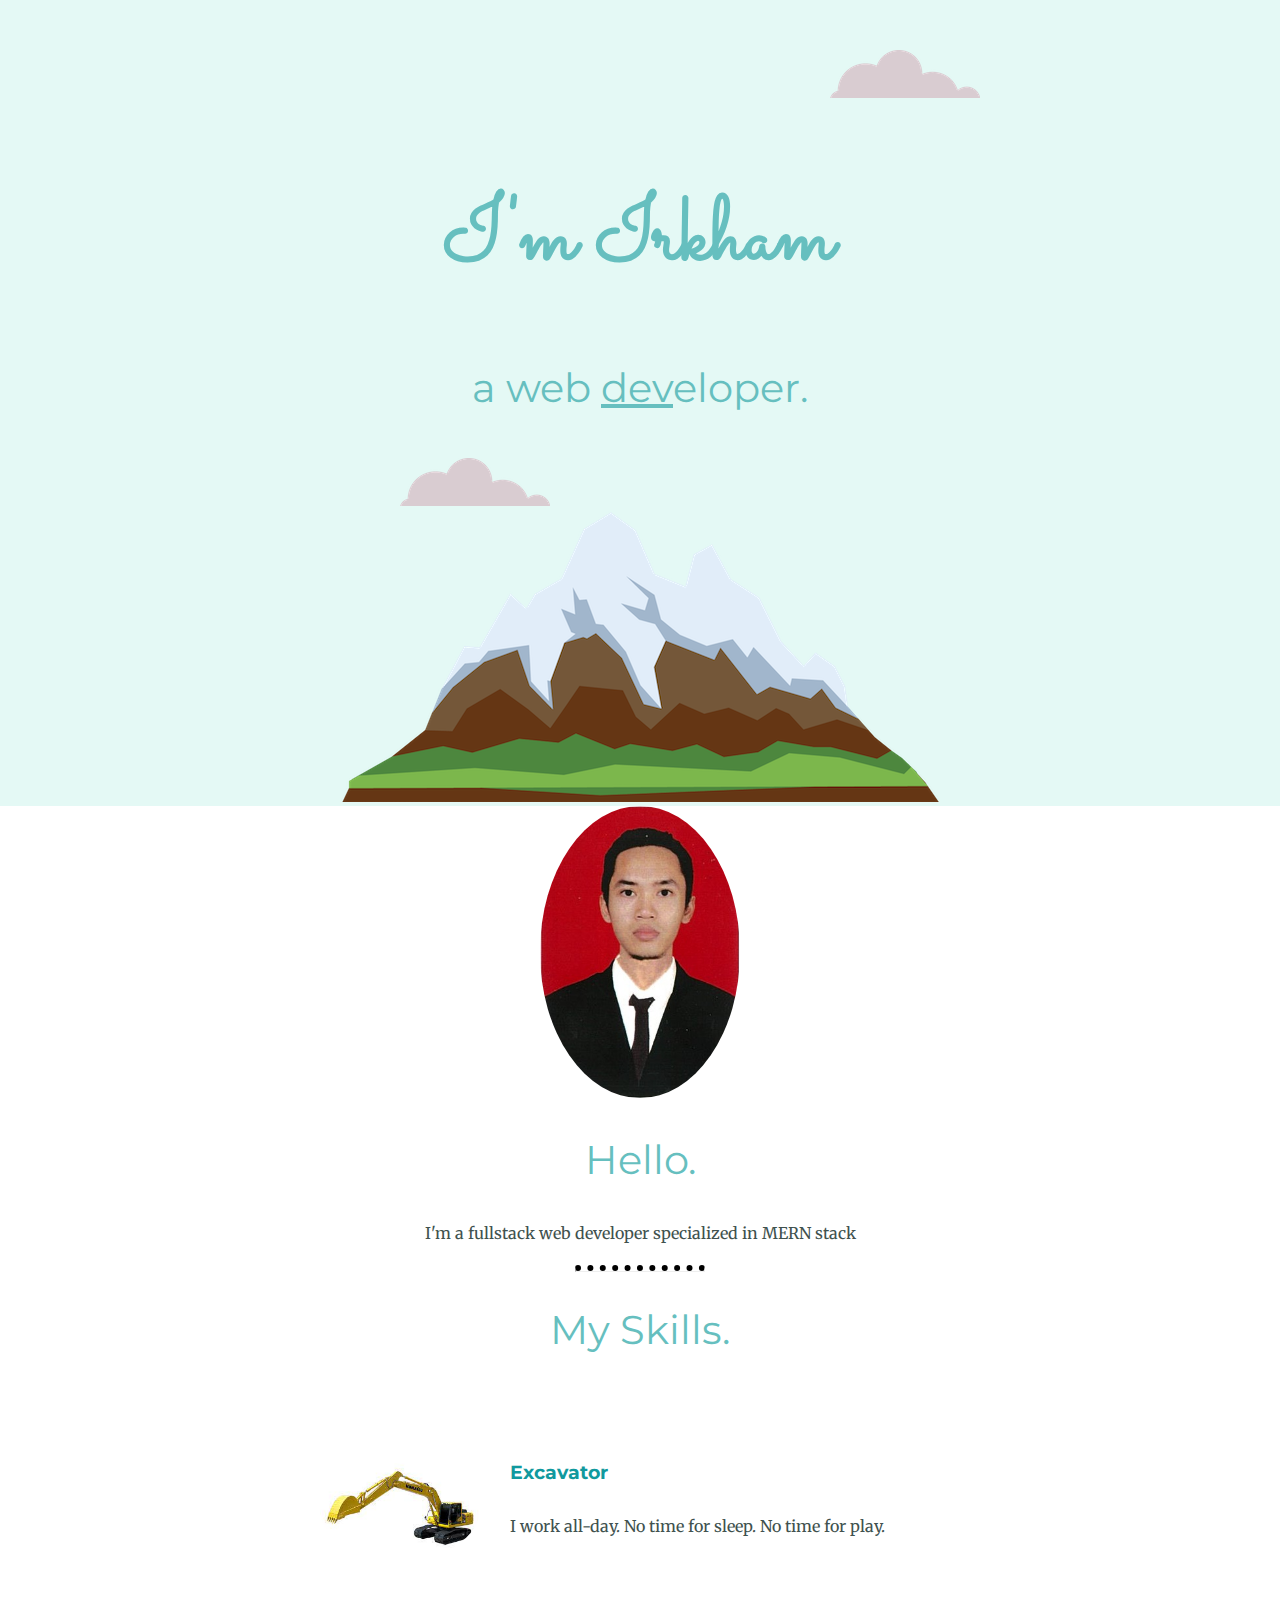
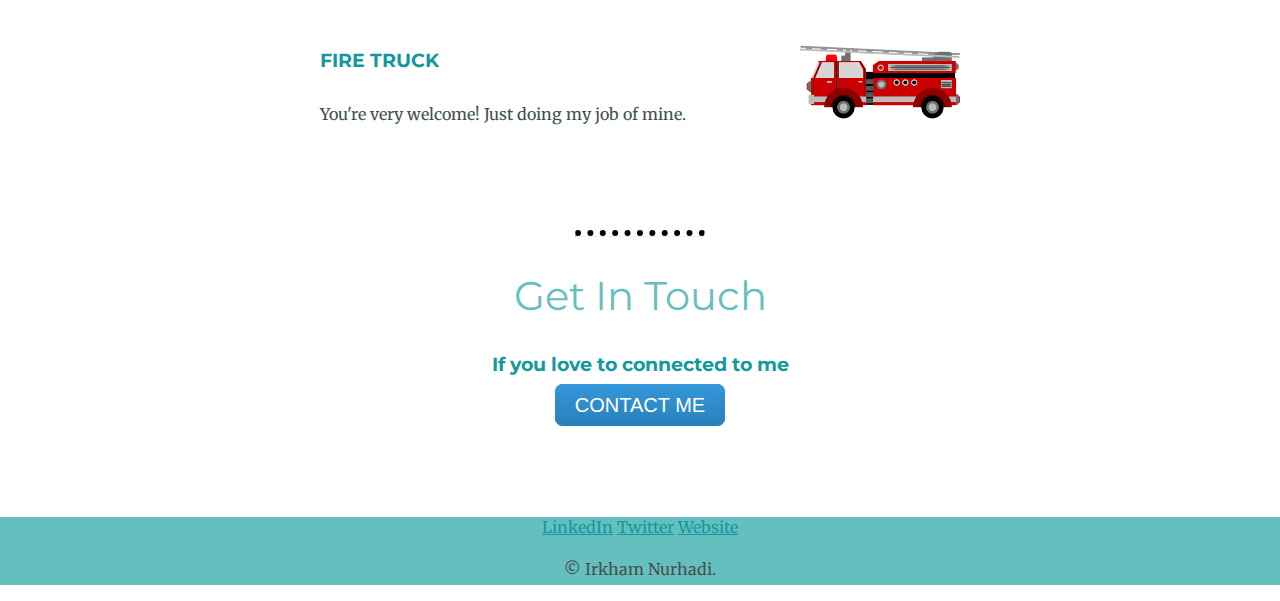
<file: CSS-My_Site/index.html>
<!DOCTYPE html>
<html lang="en">
  <head>
    <meta charset="UTF-8" />
    <meta http-equiv="X-UA-Compatible" content="IE=edge" />
    <meta name="viewport" content="width=device-width, initial-scale=1.0" />
    <link rel="stylesheet" href="css/style.css" />
    <link rel="shortcut icon" href="favicon.ico" type="image/x-icon" />
    <link rel="preconnect" href="https://fonts.googleapis.com" />
    <link rel="preconnect" href="https://fonts.gstatic.com" crossorigin />
    <link
      href="https://fonts.googleapis.com/css2?family=Merriweather&family=Montserrat:wght@100&family=Sacramento&display=swap"
      rel="stylesheet"
    />
    <title>Irkham</title>
  </head>
  <body>
    <div class="top-container">
      <img class="top-cloud" src="images/cloud.png" alt="cloud-img" />
      <h1>I'm Irkham</h1>
      <h2>a web <span class="dev">dev</span>eloper.</h2>
      <img class="bottom-cloud" src="images/cloud.png" alt="cloud-img" />
      <img src="images/mountain.png" alt="mountain-img" />
    </div>

    <div class="middle-container">
      <div class="profile">
        <img class="profile-pic" src="images/pict.jpg" alt="profile-pic" />
        <h2>Hello.</h2>
        <p>I'm a fullstack web developer specialized in MERN stack</p>
      </div>
      <hr />
      <div class="skills">
        <h2>My Skills.</h2>
        <div class="skill-row">
          <img
            class="excavator-img"
            src="images/excavator.jpeg"
            alt="excavator"
          />
          <h3 class="excavator-h3">Excavator</h3>
          <p class="excavator-exp">I work all-day. No time for sleep. No time for play.</p>
        </div>
        <div class="skill-row">
          <img
            class="fire-truck-img"
            src="images/fire truck.png"
            alt="fire-truck"
          />
          <h3 class="fire-truck">FIRE TRUCK</h3>
          <p class="fire-truck-exp">You're very welcome! Just doing my job of mine.</p>
        </div>
      </div>
      <hr />
      <div class="contact-me">
        <h2>Get In Touch</h2>
        <h3>If you love to connected to me</h3>
        <!-- <h3>Lorem ipsum dolor sit amet, non elit.</h3>
        <p>Lorem ipsum dolor sit amet, in quis, aenean amet. Phasellus sodales, tellus donec dui, ornare erat.</p> -->
        <a class="btn" href="mailto:irkham.nurhadi.13@gmail.com">CONTACT ME</a>
      </div>
    </div>

    <div class="bottom-container">
      <a class="footer-link" href="https://www.linkedin.com/">LinkedIn</a>
      <a class="footer-link" href="https://twitter.com/">Twitter</a>
      <a class="footer-link" href="https://www.appbrewery.co/">Website</a>
      <p>© Irkham Nurhadi.</p>
    </div>
  </body>
</html>
</file>
<file: CSS-My_Site/css/style.css>
body {
  margin: 0;
  text-align: center;
  font-family: 'Merriweather', serif;

}

h1 {
  margin: 50px auto 0 auto;
  font-family: 'Sacramento', cursive;
  font-size: 5.625rem;
  color: #66BFBF;
  line-height: 2;
}

h2 {
  font-family: 'Montserrat', sans-serif;
  font-size: 2.5rem;
  color: #66BFBF;
  font-weight: normal;
}

h3 {
  font-family: 'Montserrat', sans-serif;
  color: #11999E;
  
}
.top-container {
  background-color: #e4f9f5;
  position: relative;
  padding-top: 100px;
}

.middle-container {
 margin-bottom: 100px;
}

.bottom-container {
  background-color: #66BFBF;
  /* height: 300px; */
  /* position: relative;
  padding-top: 100px; */
}
/* .contact-me {

} */
/* .footer-link {
  color: #11999E;
  margin-top: 50px;
} */
.dev {
  text-decoration: underline;
}

.top-cloud {
  position: absolute;
  right: 300px;
  top: 50px;
}

.bottom-cloud {
  position: absolute;
  left: 400px;
  bottom: 300px;
}

.profile-pic {
  border-radius: 50%;
  width: 200px;
}

hr {
  border-top: 6px black dotted;
  width: 10%;
}

a {
  color: #11999E;
  margin: 10px auto;
}

p {
  line-height: 2;
  color: #40514E;
}

.skill-row {
  margin: 100px auto 100px auto;
  width: 50%;
  text-align: left;
  line-height: 2;
}

.excavator-img {
  border-radius: 50%;
  width: 25%;
  height: 100%;
  float: left;
  margin-right: 30px;
}
.fire-truck-img{
  width: 25%;
  height: 100%;
  float: right;
  /* margin-left: 30px; */
}

.fire-truck {
  margin-right: 30px;
}

.btn {
  background: #3498db;
  background-image: -webkit-linear-gradient(top, #3498db, #2980b9);
  background-image: -moz-linear-gradient(top, #3498db, #2980b9);
  background-image: -ms-linear-gradient(top, #3498db, #2980b9);
  background-image: -o-linear-gradient(top, #3498db, #2980b9);
  background-image: linear-gradient(to bottom, #3498db, #2980b9);
  -webkit-border-radius: 28;
  -moz-border-radius: 28;
  border-radius: 8px;
  font-family: Arial;
  color: #ffffff;
  font-size: 20px;
  padding: 10px 20px 10px 20px;
  text-decoration: none;
}

.btn:hover {
  background: #3cb0fd;
  background-image: -webkit-linear-gradient(top, #3cb0fd, #3498db);
  background-image: -moz-linear-gradient(top, #3cb0fd, #3498db);
  background-image: -ms-linear-gradient(top, #3cb0fd, #3498db);
  background-image: -o-linear-gradient(top, #3cb0fd, #3498db);
  background-image: linear-gradient(to bottom, #3cb0fd, #3498db);
  text-decoration: none;
}
</file>
